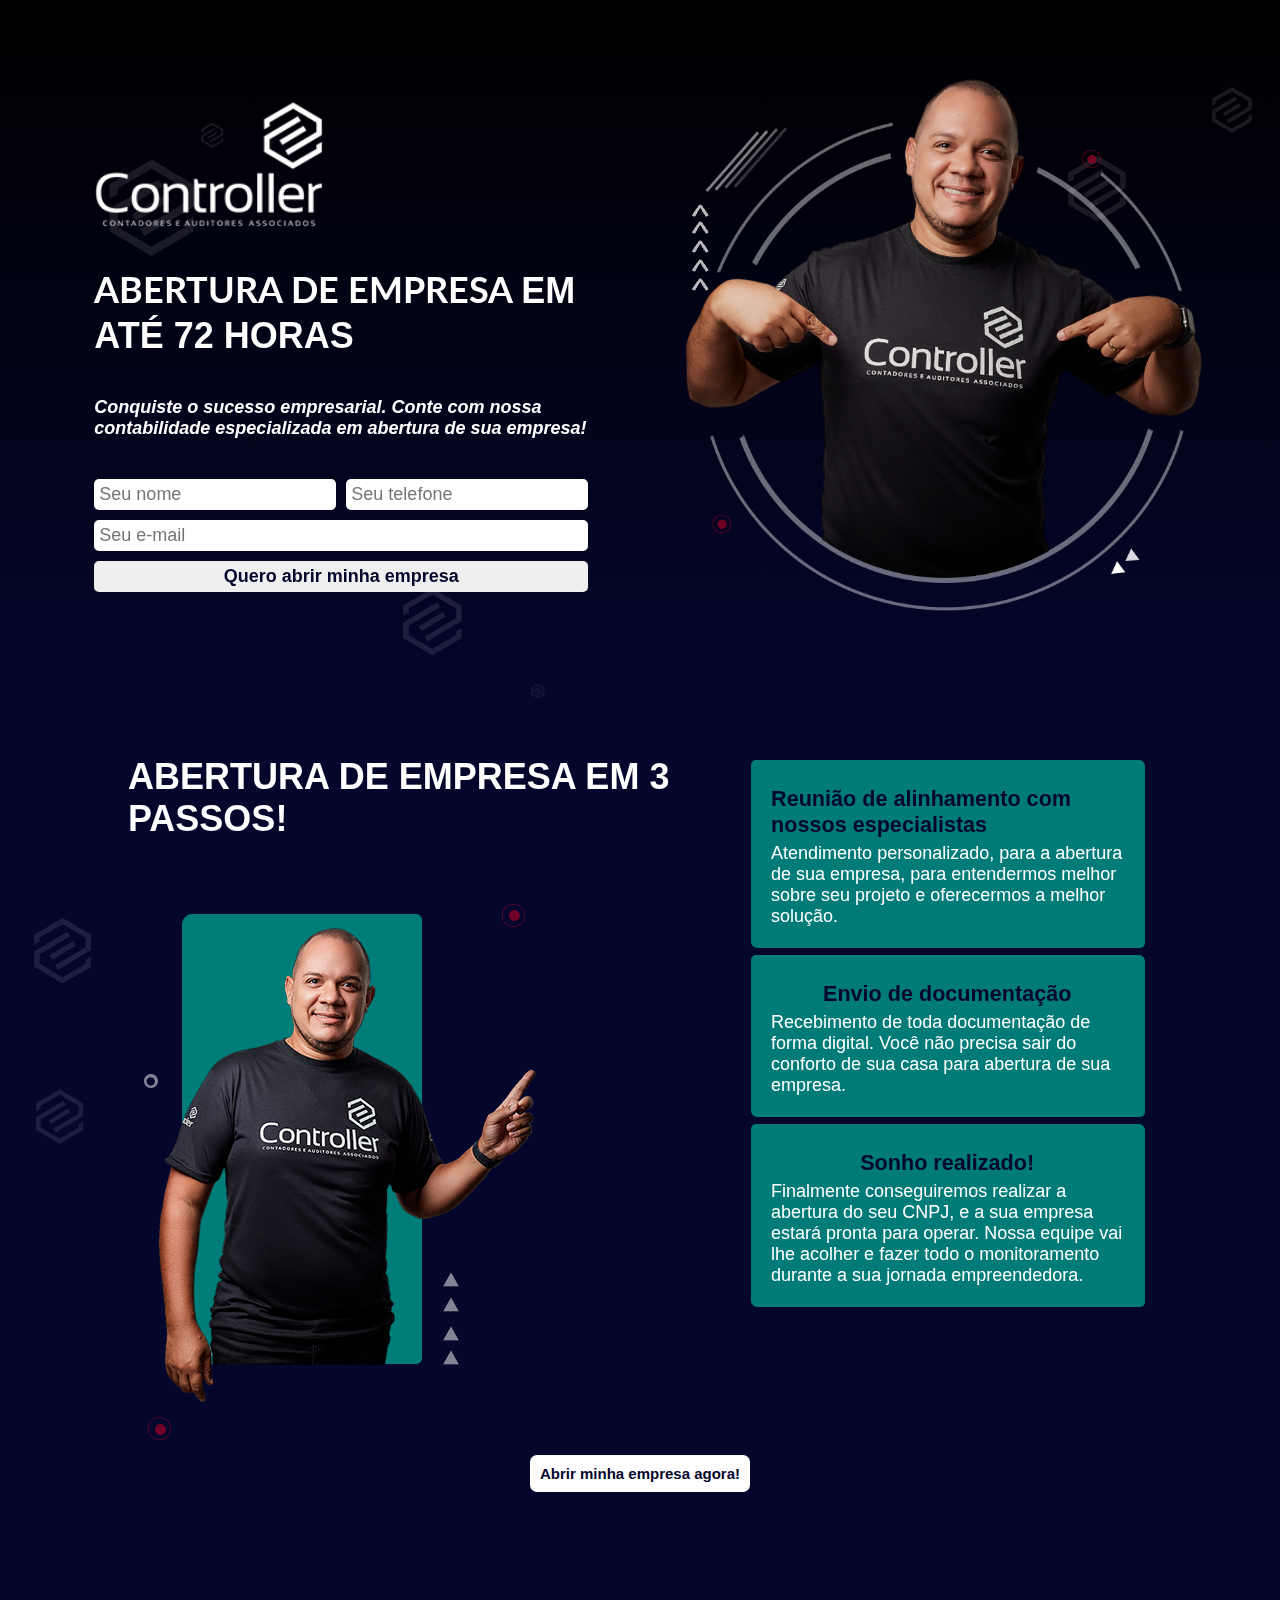
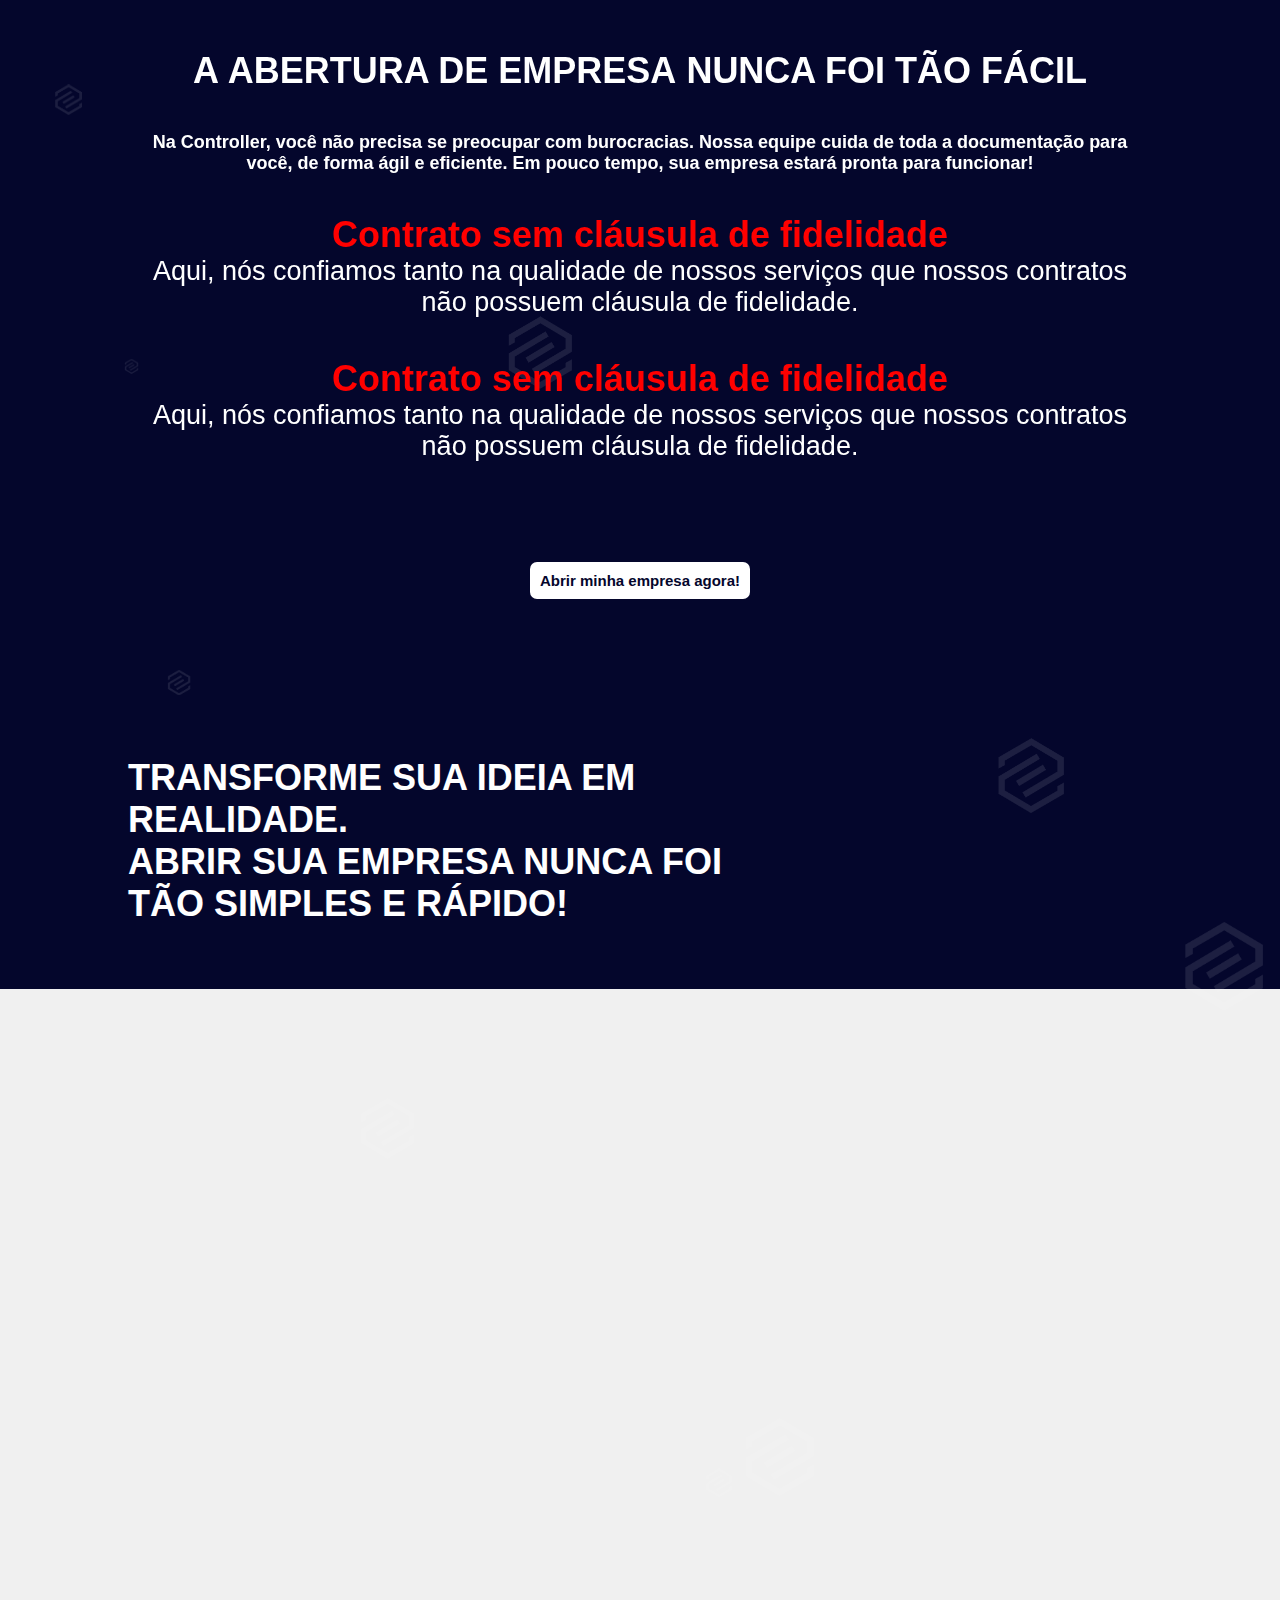
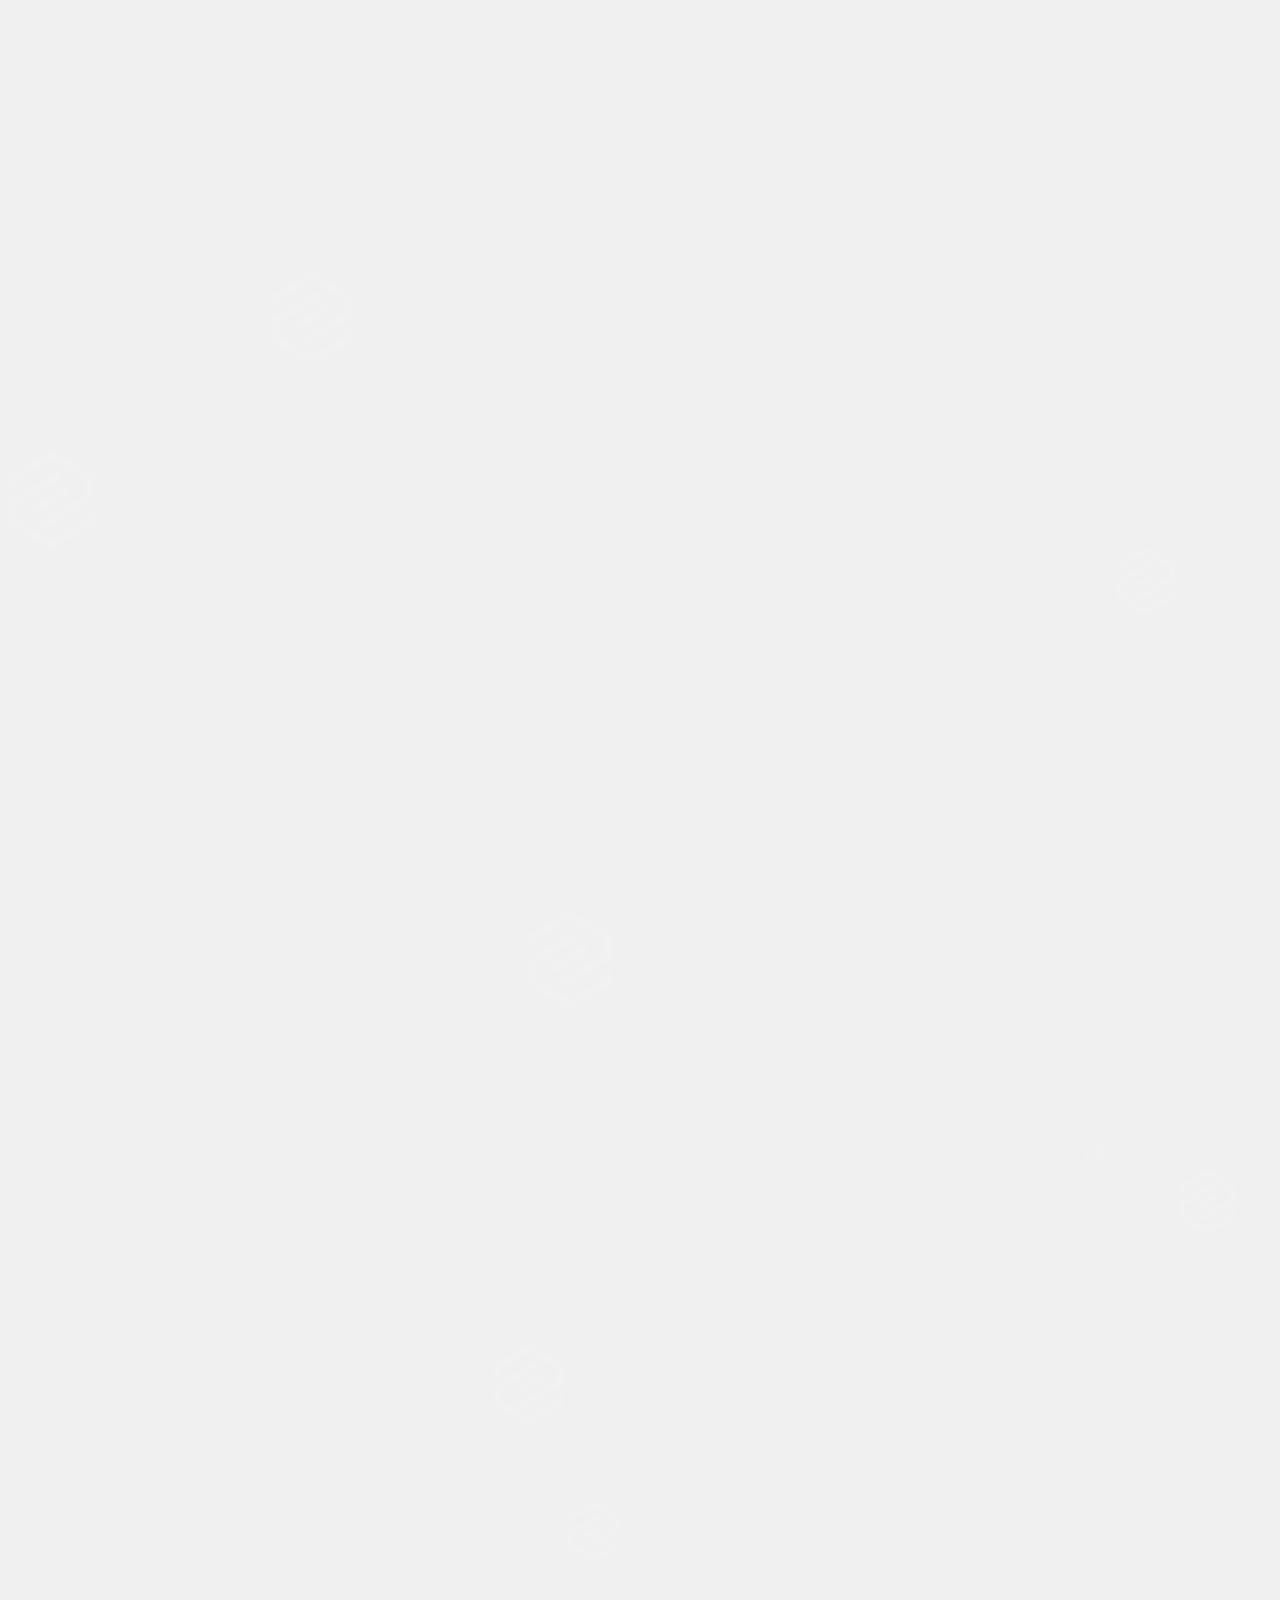
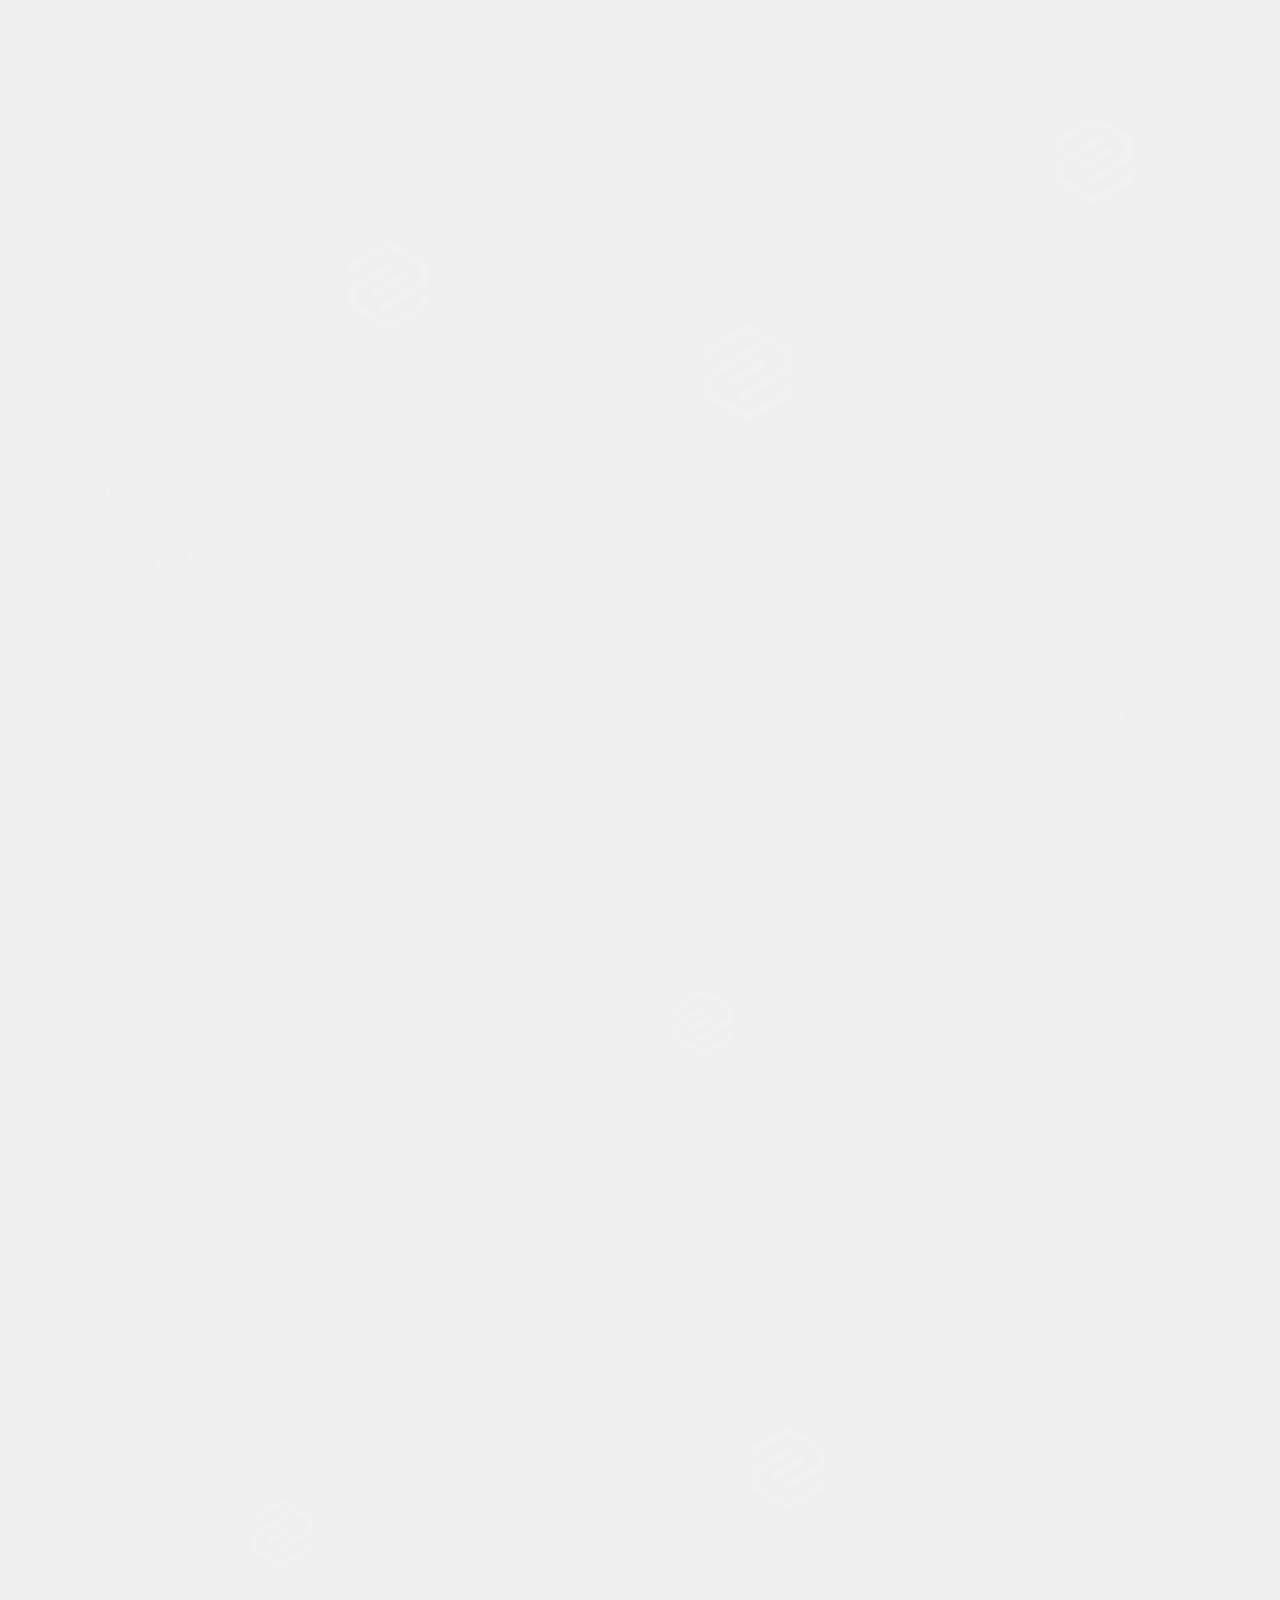
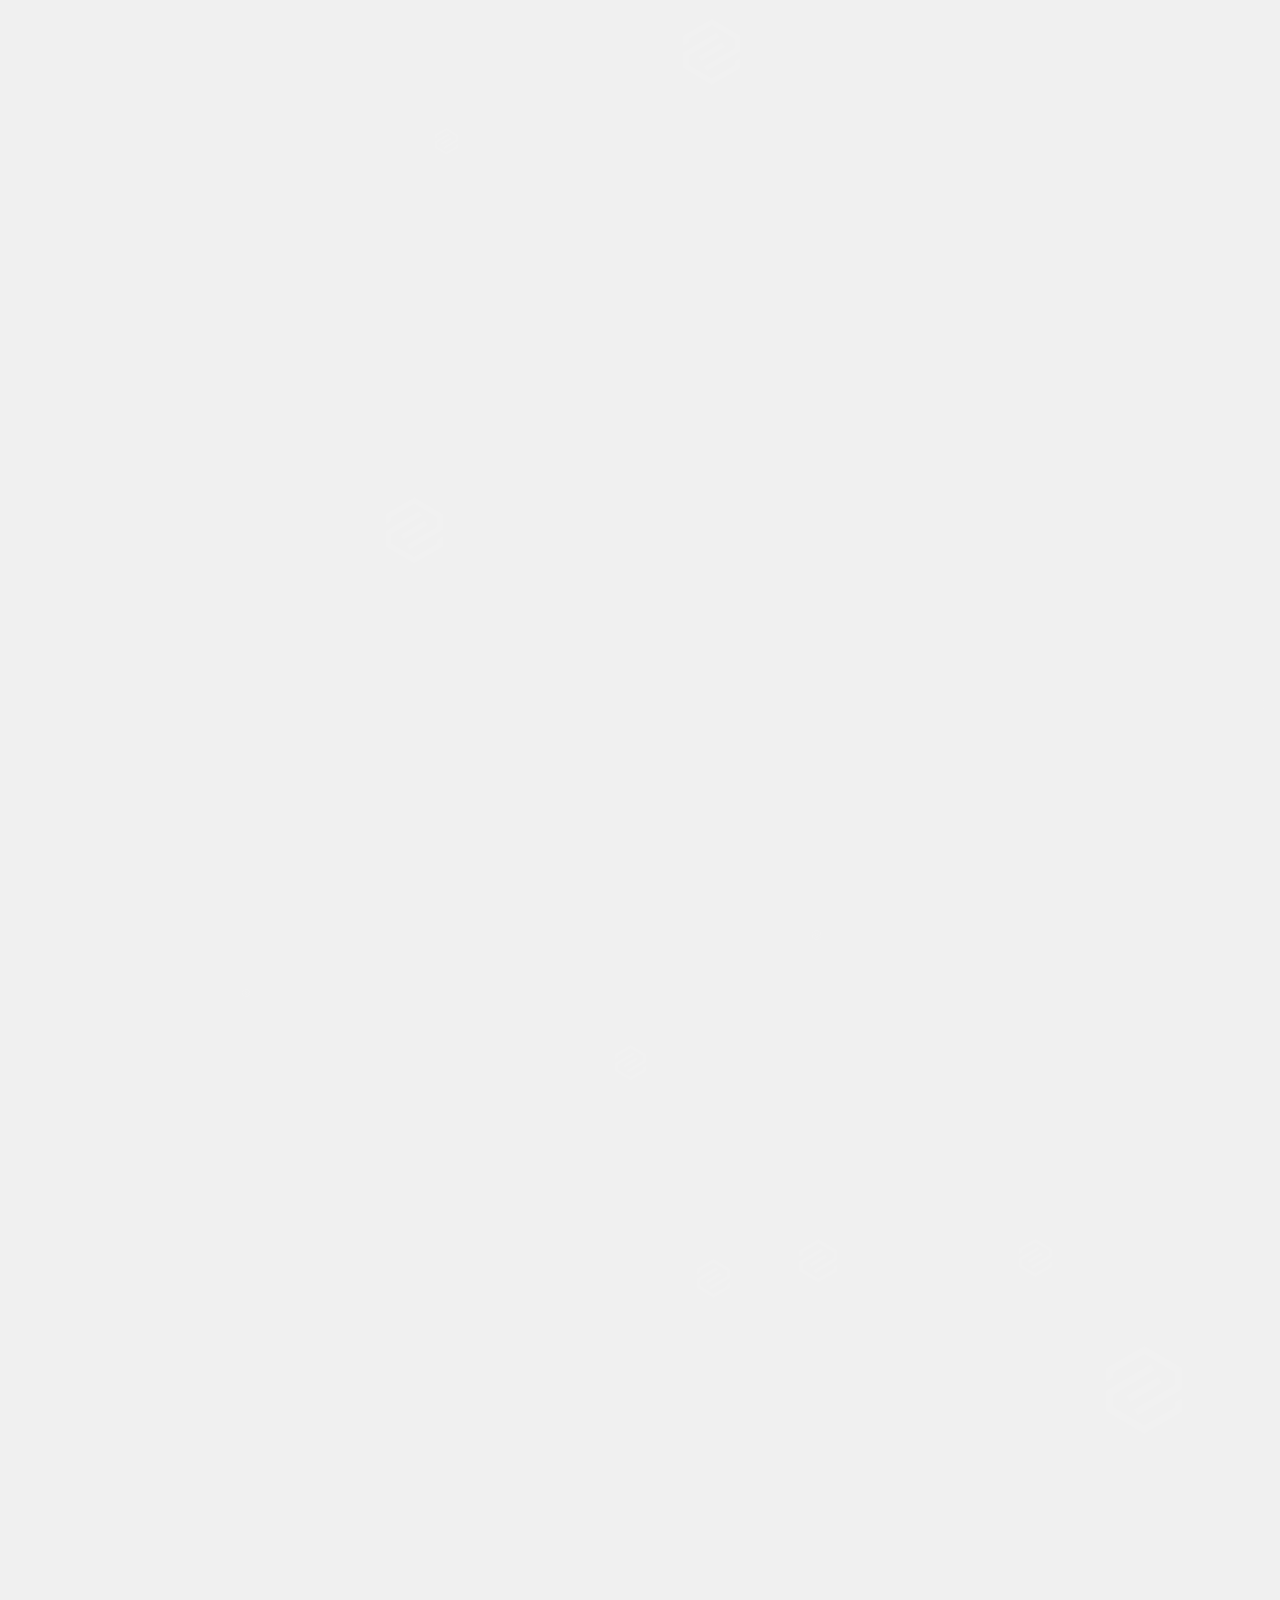
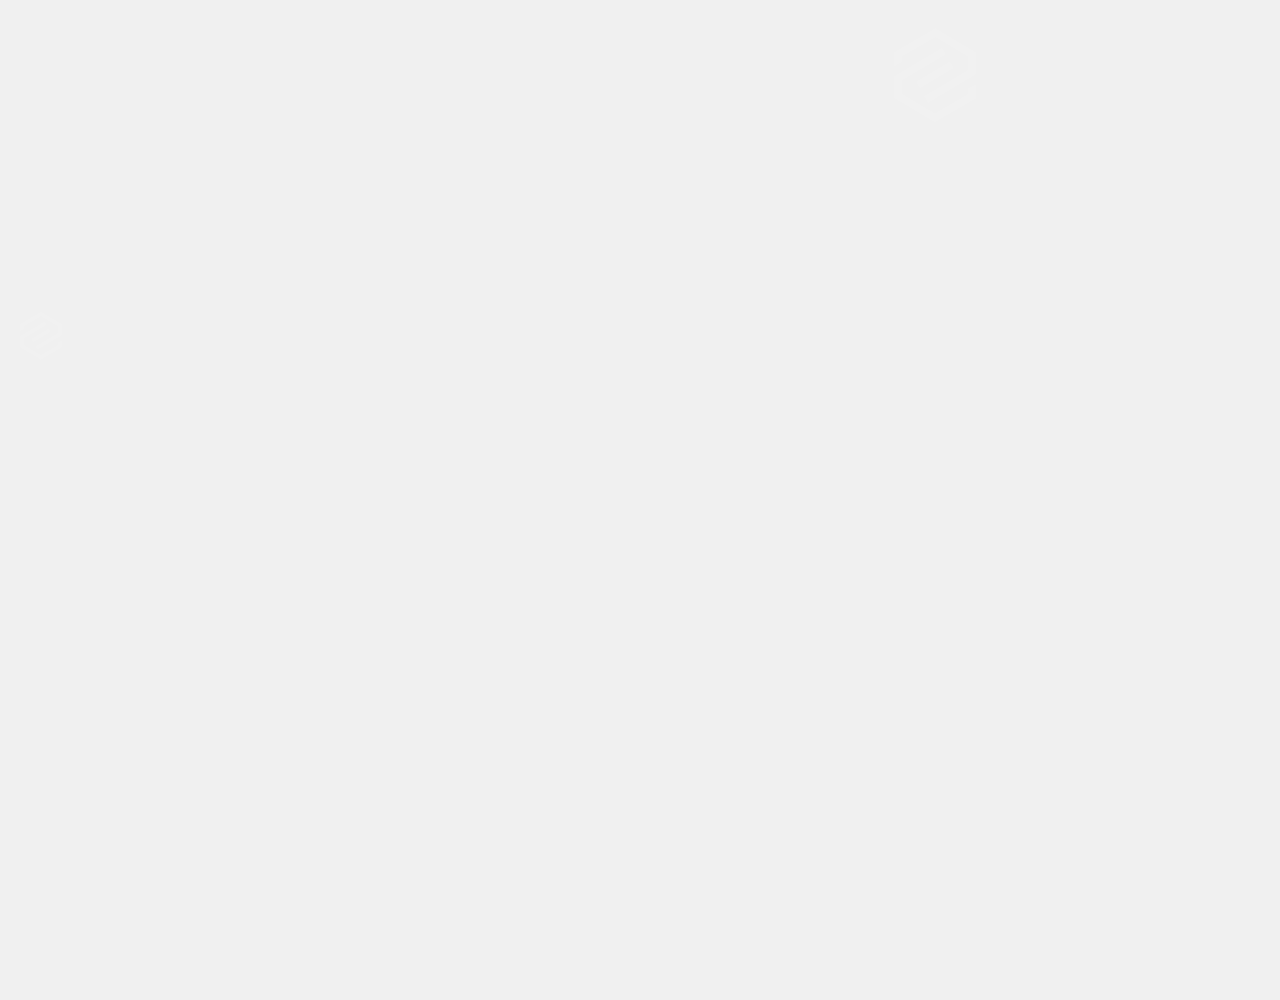
<file: 2/index.html>
<!DOCTYPE html>
<html lang="en">

<head>
    <meta charset="UTF-8">
    <meta name="viewport" content="width=device-width, initial-scale=1.0">
    <title>Abertura de empresa</title>

    <link
        href="https://fonts.googleapis.com/css2?family=Lato:ital,wght@0,100;0,300;0,400;0,700;0,900;1,100;1,300;1,400;1,700;1,900&family=Roboto:ital,wght@0,100;0,300;0,400;0,500;0,700;0,900;1,100;1,300;1,400;1,500;1,700;1,900&display=swap"
        rel="stylesheet" />
    <link rel="stylesheet" href="https://cdnjs.cloudflare.com/ajax/libs/font-awesome/6.5.2/css/all.min.css"
        integrity="sha512-SnH5WK+bZxgPHs44uWIX+LLJAJ9/2PkPKZ5QiAj6Ta86w+fsb2TkcmfRyVX3pBnMFcV7oQPJkl9QevSCWr3W6A=="
        crossorigin="anonymous" referrerpolicy="no-referrer" />
    <link rel="icon" href="https://controllerconsultores.com.br/assets/imgs/favicon 32x32.png" sizes="32x32">

    <link rel="stylesheet" type="text/css" href="./assets/style.css?v=01" />

    <script src="./assets/particles.min.js"></script>
</head>

<body>
    <header>
        <div id="particles-1" class="particles"><canvas class="particles-js-canvas-el"></canvas></div>
        <div class="centro">
            <div class="esquerda">
                <div class="tiles-principais">
                    <a href="./">
                        <div class="logo"></div>

                    </a>
                    <h1>Abertura de empresa <b class="h1-color">EM ATÉ 72 HORAS</b></h1>
                    <h2>Conquiste o sucesso empresarial. Conte com nossa contabilidade especializada em abertura de sua
                        empresa!</h2>
                    <form>
                        <div class="form-name-tel">
                            <input type="text" placeholder="Seu nome">
                            <input type="tel" placeholder="Seu telefone">
                        </div>
                        <div class="email-sub">
                            <input type="email" placeholder="Seu e-mail" />
                            <input type="submit" value="Quero abrir minha empresa">
                        </div>
                    </form>
                </div>
            </div>

            <div class="direita">
                <div class="lay-frame-1">
                    <div class="imgHeader">
                        <div class="frame-1"></div>
                    </div>
                </div>
            </div>
        </div>
    </header>

    <section>
        <div class="lay-sec01">
            <div class="l1 lay-title">
                <h3>Abertura de empresa em <b class="h3-color">3 passos!</b></h3>

                <div class="lay-frame-2">
                    <div class="frame-2"></div>
                </div>
            </div>

            <div class="l2 passos">
                <div class="pas">
                    <i class="fas fa-comment-dots"></i>
                    <span class="pas-title">Reunião de alinhamento com nossos especialistas</span>
                    <p class="pas-text">Atendimento personalizado, para a abertura de sua empresa, para entendermos
                        melhor sobre seu
                        projeto e oferecermos a melhor solução.</p>
                </div>

                <div class="pas">
                    <i class="fas fa-file-upload"></i>
                    <span class="pas-title">Envio de documentação</span>
                    <p class="pas-text">Recebimento de toda documentação de forma digital. Você não precisa sair do
                        conforto de sua casa
                        para abertura de sua empresa.</p>
                </div>

                <div class="pas">
                    <i class="fas fa-check-circle"></i>
                    <span class="pas-title">Sonho realizado!</span>
                    <p class="pas-text">Finalmente conseguiremos realizar a abertura do seu CNPJ, e a sua empresa estará
                        pronta para
                        operar. Nossa equipe vai lhe acolher e fazer todo o monitoramento durante a sua jornada
                        empreendedora.</p>
                </div>
            </div>
        </div>

        <div class="lay_btn">
            <a class="page-scroll" href="">
                <button class="btn_white">Abrir minha empresa agora!</button>
            </a>
        </div>
    </section>


    <section>

        <div class="lay-sec02">
            <div class="l1 lay-title">
                <h3>A <b class="h3-color">abertura de empresa</b> nunca foi tão fácil</h3>
            </div>

            <div class="lay-text">
                <div class="lay-text2">
                    <h4>Na Controller, você não precisa se preocupar com burocracias.
                        Nossa equipe cuida de toda a documentação para você, de forma ágil e eficiente.
                        Em pouco tempo, sua empresa estará pronta para funcionar!</h4>
                </div>

                <div class="lay-verme">
                    <span>Contrato sem cláusula de fidelidade</span>
                    <p>Aqui, nós confiamos tanto na qualidade de nossos serviços que nossos contratos não possuem
                        cláusula de fidelidade.</p>
                </div>

                <div class="lay-verme">
                    <span>Contrato sem cláusula de fidelidade</span>
                    <p>Aqui, nós confiamos tanto na qualidade de nossos serviços que nossos contratos não possuem
                        cláusula de fidelidade.</p>
                </div>
            </div>
        </div>

        <div class="lay_btn">
            <a class="page-scroll" href="">
                <button class="btn_white btn-sec2">Abrir minha empresa agora!</button>
            </a>
        </div>
    </section>


    <section>
        <div class="lay-sec03">
            <div class="l1 lay-title">
                <h3>Transforme sua ideia em realidade.<br> Abrir sua empresa nunca foi tão simples e rápido!</h3>
            </div>
        </div>

    </section>

    <script src="./assets/particles.js"></script>
</body>

</html>
</file>
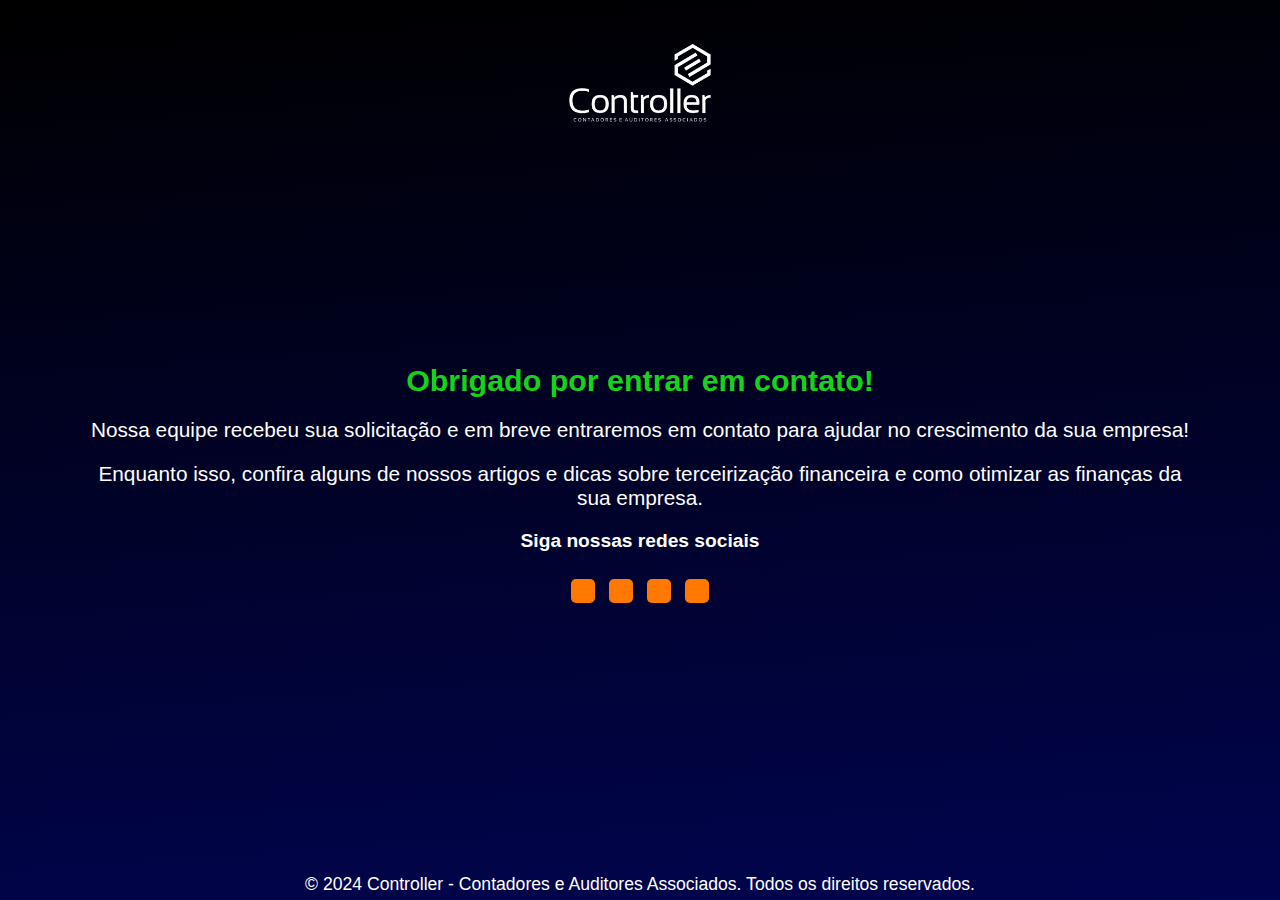
<file: 1/successful/index.html>
<!DOCTYPE html>
<html lang="pt-br">

<head>
    <meta charset="UTF-8">
    <meta name="viewport" content="width=device-width, initial-scale=1.0">
    <title>Página de Agradecimento - Controller</title>
    <link rel="stylesheet" type="text/css" href="./style.css?v=01" />
    <link rel="stylesheet" href="https://cdnjs.cloudflare.com/ajax/libs/font-awesome/6.5.2/css/all.min.css"
        integrity="sha512-SnH5WK+bZxgPHs44uWIX+LLJAJ9/2PkPKZ5QiAj6Ta86w+fsb2TkcmfRyVX3pBnMFcV7oQPJkl9QevSCWr3W6A=="
        crossorigin="anonymous" referrerpolicy="no-referrer" />
</head>

<body>

    <!-- Cabeçalho com logo -->
    <div class="container">
        <div class="logo">
            <img src="./../imgs/logo-phone.png" srcset="./../imgs/logo-desktop.png 1000w, ./../imgs/logo-phone.png 700w"
                sizes="(max-width: 900px) 700px, 1000px" alt="Controller - Contadores e Auditores Associados">
        </div>
    </div>

    <!-- Conteúdo principal -->
    <div class="content">
        <h1>Obrigado por entrar em contato!</h1>
        <p>Nossa equipe recebeu sua solicitação e em breve entraremos em contato para ajudar no crescimento da sua
            empresa!</p>

        <p>Enquanto isso, confira alguns de nossos artigos e dicas sobre terceirização financeira e como otimizar as
            finanças da sua empresa.</p>

        <h2>Siga nossas redes sociais</h2>

        <div class="sos">
            <a href="https://www.facebook.com/controllercontadores" aria-label="Nossa pagina do facebook"
                target="_blank"><i class="fab fa-facebook-f iconRedes"></i></a><a
                href="https://twitter.com/Controllerofc iconRedes" aria-label="Nossa pagina do twitter"
                target="_blank"><i class="fab fa-twitter iconRedes"></i></a><a
                href="https://www.instagram.com/controlleroficial/" aria-label="Nossa pagina do instagram"
                target="_blank"><i class="fab fa-instagram iconRedes"></i></a><a
                href="https://www.linkedin.com/in/controller-contadores-associados-514781152/?original_referer="
                aria-label="Nossa pagina do linkedin" target="_blank"><i class="fab fa-linkedin iconRedes"></i></a>

        </div>

        <span class="info_redir"></span>
    </div>

    <!-- Rodapé -->
    <footer>
        &copy; 2024 Controller - Contadores e Auditores Associados. Todos os direitos reservados.
    </footer>

    <script>
        const infoRedir = document.querySelector('.info_redir');
        let cont = 15;

        let timer = setInterval(() => {
            cont -= 1;  // Simplificação da operação de decremento
            if (cont <= 0) {
                clearInterval(timer);  // Correção para interromper o intervalo
                window.open('https://api.whatsapp.com/send/?phone=5587981025310&text=Olá,+gostaria+de+falar+com+um+especialista+contábil.&type=phone_number&app_absent=0', '_blank');  // Correção do target e simplificação do texto
                infoRedir.style.display = 'none'
            } else {
                infoRedir.textContent = `Você será redirecionado em ${cont} segundos`;  // Correção de gramática no texto
            }
        }, 1000);

    </script>

</body>

</html>
</file>
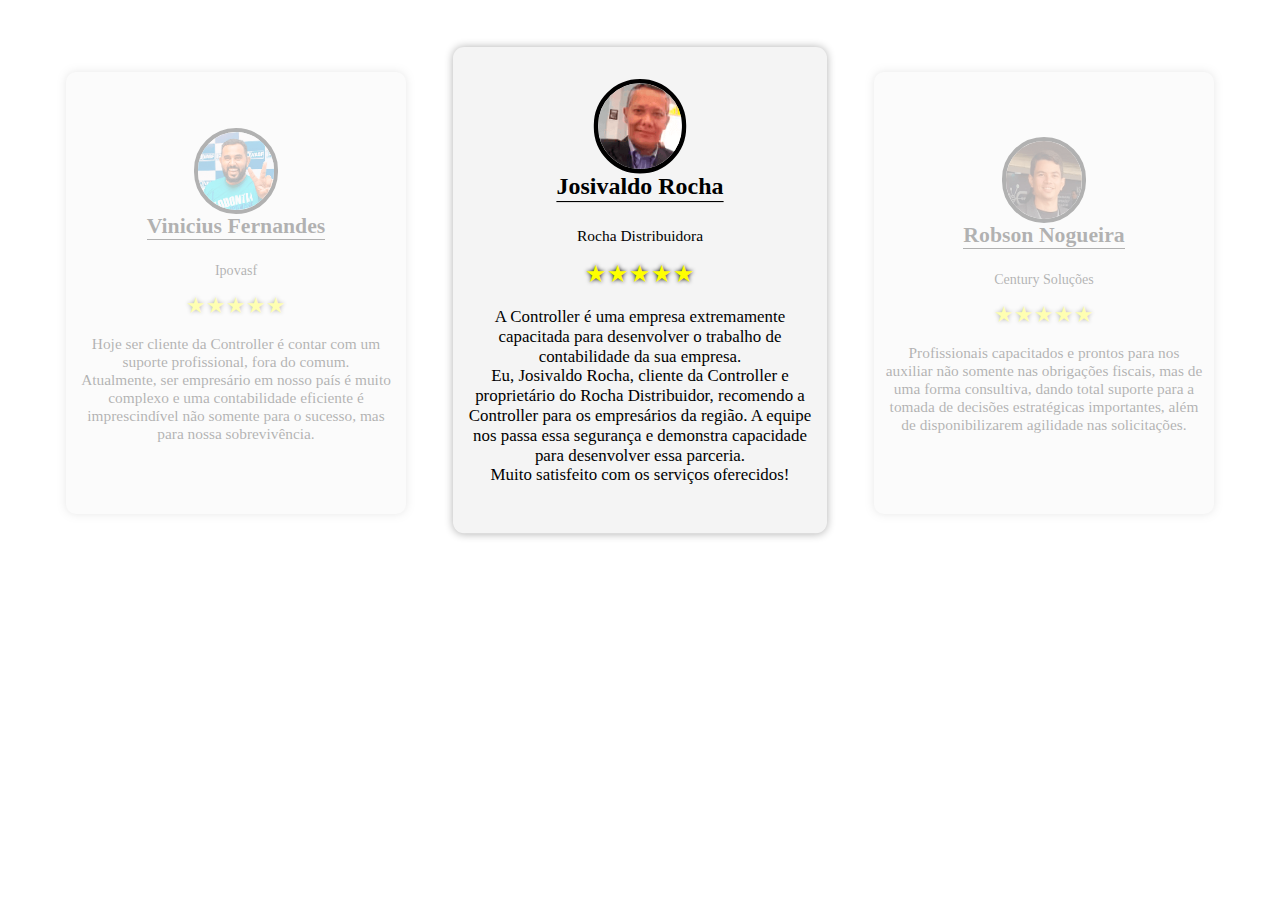
<file: 3/teste.html>
<!DOCTYPE html>
<html lang="en">

<head>
    <meta charset="UTF-8">
    <meta name="viewport" content="width=device-width, initial-scale=1.0">
    <title>Document</title>
    <script src="https://cdnjs.cloudflare.com/ajax/libs/gsap/3.12.5/gsap.min.js"></script>
    <link rel="stylesheet" href="https://cdnjs.cloudflare.com/ajax/libs/font-awesome/6.5.2/css/all.min.css"
        integrity="sha512-SnH5WK+bZxgPHs44uWIX+LLJAJ9/2PkPKZ5QiAj6Ta86w+fsb2TkcmfRyVX3pBnMFcV7oQPJkl9QevSCWr3W6A=="
        crossorigin="anonymous" referrerpolicy="no-referrer" />
    <style>
        .carousel-container {
            display: flex;
            align-items: center;
            justify-content: center;
            width: 100%;
        }

        .carousel {
            display: flex;
            justify-content: center;
            overflow: hidden;
            height: 500px;
            position: relative;
            padding: 5vw;
        }

        .carousel-item {
            width: 100%;
            opacity: 0.3;
            transition: transform 0.5s ease;
        }

        .item {
            display: flex;
            flex-direction: column;
            justify-content: center;
            align-items: center;
            background-color: #f4f4f4;
            width: 25vw;
            height: 33vw;
            padding: 10px;
            border-radius: 10px;
            text-align: center;
            box-shadow: #0000004f 0px 0px 8px 0px;
        }

        .ft_fulano {
            width: 6vw;
            border-radius: 50vw;
            border-style: solid;
            border-color: var(--base1);
            border-width: 4px;
        }

        .name_fulano {
            font-size: 1.7vw;
            font-weight: bold;
            border-bottom-style: solid;
            border-block-width: 1px;
            border-bottom-color: var(--base3);
            margin-bottom: 8px;
        }

        .star {
            color: yellow;
            font-size: 22px;
            text-shadow: 0 0 4px black;
        }

        .text_fulano {
            font-size: 1.2vw;
            color: var(--colorNone);
        }

        .empre_fulano {
            font-size: 1.1vw;
        }

        .carousel-item.center {
            opacity: 1;
            margin: 0 5vw;
            transform: scale(1.1);
        }

        .carousel-btn {
            background-color: rgba(0, 0, 0, 0.5);
            color: white;
            border: none;
            font-size: 24px;
            cursor: pointer;
            padding: 10px;
            margin: 0 20px;
            transition: background-color 0.3s;
        }

        .carousel-btn:hover {
            background-color: rgba(0, 0, 0, 0.7);
        }

        .nav-button {
            position: absolute;
            border: none;
            cursor: pointer;
            padding: 10px;
            z-index: 10;
            /* Garantir que esteja acima dos itens do carrossel */
            font-size: 40px;
            background: none;

            color: rgb(20 32 106);
        }

        .prev {
            left: 2vw;
            transform: rotate(90deg);
        }

        .next {
            right: 2vw;
            transform: rotate(-90deg);
        }
    </style>
</head>

<body>

    <div class="carousel-container">
        <i id="prev" class="fas fa-chevron-circle-down nav-button prev"></i>
        <div id="carousel" class="carousel">
            <!-- Os cards serão inseridos dinamicamente aqui -->
        </div>
        <i id="next" class="fas fa-chevron-circle-down nav-button next"></i>
    </div>

    <script>
        const cards = [
            `<div class="item">
                <img class="ft_fulano" src="[data-uri]"
                <span class="name_fulano">Ari França e Layce Fernandes</span>
                <p class="empre_fulano">Centro Educacional FESN-ARACAJÚ</p>
                <span class="star">★★★★★</span>
                <p class="text_fulano">
                    <i class="fas fa-quote-left"></i>
                    Contar com a Controller foi a nossa melhor escolha na abertura da empresa e para a condução de toda a parte contábil e fiscal de nosso negócio. Encontramos em vocês compromisso, organização, responsabilidade e muita agilidade.
                    <i class="fas fa-quote-right"></i>
                </p>
                </div>`,
            `<div class="item">
                    <img class="ft_fulano" src="[data-uri]"
                    <span class="name_fulano">Daise Azevedo</span>
                    <p class="empre_fulano">Sobrancelhas Maison Sourcial</p>
                    <span class="star">★★★★★</span>
                    <p class="text_fulano">
                        <i class="fas fa-quote-left"></i>
                        Quando procuramos a Controller, nossa empresa passava por um caos contábil: já tínhamos 7 meses de funcionamento e não possuíamos alvará de funcionamento nem as devidas licenças, além de termos multas geradas por negligência da empresa anterior.<br>
                        Após 20 dias de contratação dos serviços da Controller, o alvará e as licenças já estavam emitidos e não havia mais nenhuma pendência.<br>
                        Parabéns pelo profissionalismo da equipe e por serem sempre solícitos quando necessitamos!
                        <i class="fas fa-quote-right"></i>
                    </p>
                </div>`,
            `<div class="item">
                    <img class="ft_fulano" src="[data-uri]" /> 
                    <span class="name_fulano">Vinicius Fernandes</span>
                    <p class="empre_fulano">Ipovasf</p>
                    <span class="star">★★★★★</span>
                    <p class="text_fulano">
                        <i class="fas fa-quote-left"></i>
                        Hoje ser cliente da Controller é contar com um suporte profissional, fora do comum.<br>
                        Atualmente, ser empresário em nosso país é muito complexo e uma contabilidade eficiente é imprescindível não somente para o sucesso, mas para nossa sobrevivência.
                        <i class="fas fa-quote-right"></i>
                    </p>
                </div>`,
            `<div class="item ">
                    <img class="ft_fulano" src="[data-uri]" /> 
                    <span class="name_fulano">Josivaldo Rocha</span>
                    <p class="empre_fulano">Rocha Distribuidora</p>
                    <span class="star">★★★★★</span>
                    <p class="text_fulano">
                        <i class="fas fa-quote-left"></i>
                        A Controller é uma empresa extremamente capacitada para desenvolver o trabalho de contabilidade da sua empresa.<br>
                        Eu, Josivaldo Rocha, cliente da Controller e proprietário do Rocha Distribuidor, recomendo a Controller para os empresários da região. A equipe nos passa essa segurança e demonstra capacidade para desenvolver essa parceria.<br>
                        Muito satisfeito com os serviços oferecidos!
                        <i class="fas fa-quote-right"></i>
                    </p>
                </div>`,

            `<div class="item ">
                    <img class="ft_fulano" src="[data-uri]" /> 
                    <span class="name_fulano">Robson Nogueira</span>
                    <p class="empre_fulano">Century Soluções</p>
                    <span class="star">★★★★★</span>
                    <p class="text_fulano">
                        <i class="fas fa-quote-left"></i>
                        Profissionais capacitados e prontos para nos auxiliar não somente nas obrigações fiscais, mas de uma forma consultiva, dando total suporte para a tomada de decisões estratégicas importantes, além de disponibilizarem agilidade nas solicitações.
                        <i class="fas fa-quote-right"></i>
                    </p>
                </div>`,

            `<div class="item ">
                    <img class="ft_fulano" src="[data-uri]" /> 
                    <span class="name_fulano">Paulo Sousa</span>
                    <p class="empre_fulano">Ipovasf</p>
                    <span class="star">★★★★★</span>
                    <p class="text_fulano">
                        <i class="fas fa-quote-left"></i>
                        Profissionalismo, competência e disponibilidade, assim é como vejo a CONTROLLER CONTADORES E AUDITORES ASSOCIADOS. Desde o primeiro contato com o Francisco, em 2016, tive a certeza de que nossa empresa estaria em excelentes mãos. Obrigado, Controller.
                        <i class="fas fa-quote-right"></i>
                    </p>
            </div>`
        ];
        function initCarousel() {
            const carousel = document.getElementById('carousel');
            let currentIndex = 0;
            let isAnimating = false;

            function renderCards() {
                carousel.innerHTML = '';

                // Ajuste para iniciar sempre com o quarto item (index = 3) como base de visualização
                let adjustedIndex = (currentIndex + 3) % cards.length;

                const leftIndex = (adjustedIndex - 1 + cards.length) % cards.length;
                const rightIndex = (adjustedIndex + 1) % cards.length;

                // Renderiza os itens nas posições esquerda, centro e direita
                const leftCard = document.createElement('div');
                leftCard.className = 'carousel-item left';
                leftCard.innerHTML = cards[leftIndex];

                const centerCard = document.createElement('div');
                centerCard.className = 'carousel-item center';
                centerCard.innerHTML = cards[adjustedIndex];

                const rightCard = document.createElement('div');
                rightCard.className = 'carousel-item right';
                rightCard.innerHTML = cards[rightIndex];

                // Adiciona os elementos ao DOM
                carousel.appendChild(leftCard);
                carousel.appendChild(centerCard);
                carousel.appendChild(rightCard);
            }
            function nextSlide() {
                if (isAnimating) return;
                isAnimating = true;

                // Desliza os cards para a esquerda
                gsap.to(".carousel-item", {
                    x: "-100vw",
                    duration: 0.4, // Duração ajustada para sincronização
                    onComplete: () => {
                        currentIndex = (currentIndex + 1) % cards.length;
                        renderCards();
                        isAnimating = false;
                    }
                });

                gsap.to(".carousel-item.right", {
                    scale: 1.1,
                    duration: 0.4, // Duração ajustada para sincronização
                });
                gsap.to(".carousel-item.center", {
                    scale: 1,
                    opacity: 0.3,
                    duration: 0.4, // Duração ajustada para sincronização
                });
            }

            function prevSlide() {
                if (isAnimating) return;
                isAnimating = true;

                // Desliza os cards para a direita
                gsap.to(".carousel-item", {
                    x: "+100vw",
                    duration: 0.4, // Duração ajustada para sincronização
                    onComplete: () => {
                        currentIndex = (currentIndex - 1 + cards.length) % cards.length;
                        renderCards();
                        isAnimating = false;
                    }
                });

                gsap.to(".carousel-item.left", {
                    scale: 1.1,
                    duration: 0.4, // Duração ajustada para sincronização
                });
                gsap.to(".carousel-item.center", {
                    scale: 1,
                    duration: 0.4, // Duração ajustada para sincronização
                });
            }

            document.getElementById('next').addEventListener('click', nextSlide);
            document.getElementById('prev').addEventListener('click', prevSlide);

            renderCards();
        }

        initCarousel();
    </script>
</body>

</html>
</file>
<file: 2/assets/style.css>
/*----------------GLOBAL---------*/
* {
    padding: 0px;
    margin: 0px;
    font-size: 18px;
    font-family: Arial, Helvetica, sans-serif;

}


html {
    scroll-behavior: smooth;
    display: flex;
    justify-content: center;
    flex-direction: column;
    align-items: center;
}

:root {
    --base1: #01044e;
    --base3: #ed8534;
    --base4: #ffffff;
    --base5: #000000;
    --base6: #d9d8d5;
    --base7: #fdbe01;
    --base8: #007b78;
    --textsWhite: #ffffff;
    --colorNone: #5c5c5c;
}

::-webkit-scrollbar {
    width: 10px;
}

::-webkit-scrollbar-thumb {
    background-color: var(--base8);
    border-radius: 10px;
}

::-webkit-scrollbar-track {
    background: var(--base1);
}

@keyframes pulse {
    0% {
        box-shadow: inset 0 0 430px #00e1db33, 0 0 260px #00e1db33, 0 0 100px #00e1db33, 0 0 30px #00e1db33, 0 0 15px #00e1db33;
    }

    50% {
        box-shadow: inset 0 0 430px #00e1db59, 0 0 300px #00e1db59, 0 0 150px #00e1db59, 0 0 50px #00e1db59, 0 0 25px #00e1db59;
    }

    100% {
        box-shadow: inset 0 0 430px #00e1db33, 0 0 260px #00e1db33, 0 0 100px #00e1db33, 0 0 30px #00e1db33, 0 0 15px #00e1db33;
    }
}

@keyframes pulseButton {
    0% {
        transform: scale(1)
    }

    50% {
        transform: scale(1.1)
    }

    100% {
        transform: scale(1)
    }
}

@keyframes title {

    0% {
        background: var(--textsWhite);
        -webkit-background-clip: text;
        background-clip: text;
        color: transparent;

    }

    100% {
        background: linear-gradient(to right, #00e1db, var(--base8));
        -webkit-background-clip: text;
        background-clip: text;
        color: transparent;
    }
}

@keyframes bounce {

    0%,
    100% {
        transform: translateY(-40%);
        animation-timing-function: cubic-bezier(.8, 0, 1, 1);
    }

    50% {
        transform: translateY(0);
        animation-timing-function: cubic-bezier(0, 0, .2, 1);
    }
}



:root {
    --base1: #04062c;
    --base3: #ed8534;
    --base4: #ffffff;
    --base5: #000000;
    --base6: #d9d8d5;
    --base7: #fdbe01;
    --textsWhite: #ffffff;
    --colorNone: #5c5c5c;
}

/*HEADER*/
header {
    background: linear-gradient(360deg, var(--base1), var(--base5));
    overflow: hidden;
}

section {
    background-color: var(--base1);
    color: var(--textsWhite);
    padding: 5% 10%;
    overflow: hidden;
}

/* Estilos padrão (aplicados em todos os dispositivos) */
body {
    font-size: 16px;
    background-color: #f0f0f0;
    display: flex;
    justify-content: center;
    flex-direction: column;
    /* Outros estilos globais */
}

/*HEADER*/
.particles {
    width: 100%;
    height: 1000vh;
    position: absolute;
    z-index: 0;
}


/*HEADER*/
canvas.particles-js-canvas-el {
    position: absolute;
    z-index: 0;
}


/*HEADER*/
h1,
h1 span {
    font-family: Lato, sans-serif;
    text-transform: uppercase;
}


/*HEADER*/
.h1-color,
.h3-color {
    animation: title 3s forwards;
    animation-delay: 2s;
    background: white;
    -webkit-background-clip: text;
    background-clip: text;
    color: transparent;
}

h3 {
    color: var(--base4);
}

/*HEADER*/
.frame-1 {
    background-image: url('./frame-1.png');
    background-size: cover;
}



/*HEADER*/
.logo {
    background-image: url('./logo-phone.png');
    background-size: cover;
}


/*HEADER*/
form {
    display: flex;
    flex-direction: column;
    gap: 10px;
}


/*HEADER*/
.tiles-principais {
    display: flex;
    flex-direction: column;
    gap: 40px;
}


/*HEADER*/
input {
    padding: 5px;
    border-radius: 5px;
    outline: none;
    border-style: none;
}


/*HEADER*/
input[type="submit"] {
    color: var(--base8);
    border-style: none;
    border-radius: 5px;
    cursor: pointer;
    outline: none;
    color: var(--base1);
    font-weight: bold;
}


/*HEADER*/
input[type="submit"]:hover {
    background-color: var(--base8);
    color: var(--textsWhite);
    transition: 500ms;
}


/*HEADER*/
.form-name-tel {
    display: flex;
    flex-direction: row;
    gap: 10px;
}


/*HEADER*/
.email-sub {
    display: flex;
    flex-direction: column;
    gap: 10px;
}

/*HEADER*/
/*efeito pulse*/
.imgHeader {
    position: relative;
    z-index: 1;
}


/*HEADER*/
.imgHeader:after {
    content: "";
    position: absolute;
    top: 62%;
    left: 50%;
    background: transparent;
    width: 450px;
    height: 450px;
    border-radius: 100%;
    z-index: -1;
    transform: translate(-50%, -60%);
    animation: pulse 2s infinite;
}

/*==============fim do header global====================*/

.frame-2 {
    background-image: url('./frame-2.png');
    background-size: cover;
}

/*================Fim do blobal=========================*/











/* Para telas pequenas (celulares) */
@media (max-width: 600px) {
    body {
        font-size: 14px;
        /* Outros ajustes para telas pequenas */
    }
}

/* Para tablets e dispositivos de tamanho médio */
@media (min-width: 601px) and (max-width: 1024px) {
    body {
        font-size: 15px;
        /* Outros ajustes para dispositivos médios */
    }
}

/* Para telas grandes (desktops) */
@media (min-width: 1025px) {
    body {
        font-size: 16px;
        max-width: 1366px;
        width: 100%;
    }

    /*---------HEADER--------*/
    header {
        display: flex;
        flex-direction: column;
        align-items: center;
        width: 100%;
        color: var(--textsWhite);
    }

    .centro {
        display: flex;
        flex-direction: row;
        width: 100%;
        justify-content: space-evenly;
        z-index: 1;
    }

    .logo {
        width: 230px;
        height: 126px;
    }

    h1,
    .h1-color {
        font-size: 2rem;
    }

    h2 {
        font-size: 1rem;
        font-style: italic;
    }

    .imgHeader:after {
        width: 222px;
        height: 300px;
    }

    .frame-1 {
        width: 540px;
        height: 540px;
    }

    .esquerda,
    .direita {
        display: flex;
        justify-content: center;
        align-items: center;
        max-width: 50%;
        width: 40%;
    }

    .lay-frame-1,
    .tiles-principais {
        padding: 1px 80px;
        margin: 75px 0px;
    }

    /**======FIM HEADER===========*/




    /*--------------section-1-------------*/
    .lay-sec01,
    .lay-sec02 {
        z-index: 1;
        position: relative;
    }

    .lay-sec01 {
        display: flex;
        flex-direction: row;
    }

    h3,
    .h3-color {
        font-size: 2rem;
        text-transform: uppercase;
        text-align: left;
    }

    .l1 {
        width: 60%;
    }

    .l2 {
        width: 40%;
    }

    .passos {
        display: flex;
        flex-direction: column;
        align-items: center;
    }

    .pas {
        display: flex;
        padding: 5%;
        flex-direction: column;
        text-align: left;
        width: 86%;
        margin: 1%;
        border-radius: 5px;
        box-shadow: var(--base8) 1px 1px;
        background-color: var(--base8);
        align-items: center;
        gap: 5px;
    }


    .pas .fas {
        font-size: 1.6rem;
    }

    .pas-title {
        font-size: 1.2rem;
        color: var(--base1);
        font-weight: bold;
    }

    .frame-2 {
        width: 420px;
        height: 605px;
    }

    .lay_btn {
        width: 100%;
        display: flex;
        justify-content: center;
        z-index: 1;
    }

    .btn_white {
        transition: 500ms;
        background-color: var(--base4);
        color: var(--base1);
        outline: none;
        border: none;
        border-radius: 7px;
        padding: 10px;
        animation: pulseButton 2s infinite;
        cursor: pointer;
        font-weight: bold;
        font-size: 15px;
        margin: 10px 0px 30px 0px;

    }

    /*=============fim da section 1================*/


    /*---------------------------section-01----------------------------*/
    .lay-sec02 {
        display: flex;
        flex-direction: column;
        justify-content: center;
    }

    .lay-sec02 .l1 {
        width: 100%;
        display: flex;
        justify-content: center;
    }

    .lay-sec02 h3 {
        text-align: right;
    }

    /*====================*/



    /*-----------------------section 2----------------------*/
    .lay-text {
        display: flex;
        flex-direction: column;
        gap: 40px;
    }

    .lay-text2 {
        display: flex;
        justify-content: center;
        text-align: center;
        margin: 40px 0px 0px 0px;
    }

    .lay-verme {
        display: flex;
        flex-direction: column;
        text-align: center;

    }

    .lay-verme span {
        color: red;
        font-size: 2rem;
        font-weight: bolder;
    }

    .lay-verme p {
        font-size: 1.5rem;
    }

    .btn-sec2 {
        margin-top: 100px;
    }

    /*=========================================*/



}


/* Para telas muito grandes (monitores ultrawide, 4K, etc.) */
@media (min-width: 1440px) {
    body {
        font-size: 18px;
        background: linear-gradient(180deg, #000000, #04062c, #04062c, #04062c, #04062c);
    }
}
</file>
<file: 1/successful/style.css>
* {
    padding: 0px;
    margin: 0px;
    font-family: Arial, Helvetica, sans-serif;
}

:root {
    --base1: #01044e;
    --base3: #ed8534;
    --base4: #ffffff;
    --base5: #000000;
    --base6: #ff933f;
    --textsWhite: #ffffff;
    --colorNone: #5c5c5c;
}

body {
    font-family: Arial, sans-serif;
    margin: 0;
    padding: 0;
    background: linear-gradient(356deg, var(--base1), var(--base5));
    color: #fff;
    display: flex;
    flex-direction: column;
    justify-content: space-between;
    height: 100vh;
    font-size: 1.2rem;
}

.container {
    display: flex;
    justify-content: center;
    align-items: center;
    padding: 20px 0px 0px 0px;
}

.logo img {
    height: 50px;
}

.content {
    text-align: center;
    padding: 0 20px;
}

.content h1 {
    color: #17d317;
    font-size: 1rem;
    animation: anim01 3s infinite;
}

.content h2 {
    font-size: 0.8rem;
}

.iconRedes {
    font-size: 1rem;
}


@keyframes anim01 {
    0% {
        text-shadow: -1px 0px 11px #17d317;
    }

    50% {
        text-shadow: -1px 0px 11px #17d31700;
    }

    100% {
        text-shadow: -1px 0px 11px #17d317;
    }
}


.content p {
    font-size: 0.8rem;
    margin: 20px 0;
}

.content a {
    display: inline-block;
    margin: 7px;
    padding: 10px 10px;
    background-color: #FF7900;
    color: #fff;
    font-size: 1rem;
    text-decoration: none;
    border-radius: 5px;
}

.content a:hover {
    background-color: #FF9900;
}

.image {
    margin-top: 30px;
}

.image img {
    max-width: 100%;
    height: auto;
}

.sos {
    margin-bottom: 20px;
}

.info_redir {
    font-size: 0.8rem;
    font-weight: bold;
}

footer {
    font-size: 0.7rem;
    text-align: center;
    padding: 5px;
    position: relative;
    bottom: 0;
    color: #fff;
}

@media (min-width: 360px) {
    .logo img {
        height: 90px;
    }

    body {
        font-size: 1.4rem;
    }
}

@media (min-width: 412px) {
    .logo img {
        height: 76px;
    }

    .content h1 {
        font-size: 2.4rem;
    }

    .content p {
        font-size: 1.4rem;
    }

    .sos {
        margin: 20px;
    }

    footer {
        font-size: 0.8rem;
        padding: 5px 20px;
    }

}

@media (min-width: 768px) {
    .logo img {
        height: 100px;
    }

    .content {
        text-align: center;
        padding: 0 80px;
    }

    .content h1 {
        font-size: 3.4rem;
    }

    .content p {
        font-size: 1.8rem;
    }

    .content h2 {
        font-size: 1.5rem;
    }

    .info_redir {
        font-size: 1.5rem;
    }

    .iconRedes {
        font-size: 2.5rem;
    }

    .content a {
        padding: 20px;
    }

    .container {
        padding: 43px 0px 0px 0px;
    }

    footer {
        font-size: 1.1rem;
    }
}

@media (min-width: 1024px){
    .logo img {
        height: 80px;
    }
    .content h1 {
        font-size: 1.9rem;
    }
    .content p {
        font-size: 1.3rem;
    }
    .content h2 {
        font-size: 1.2rem;
    }
    .iconRedes {
        font-size: 1.5rem;
    }
    .content a {
        padding: 12px;
    }
}

@media (min-width: 1024px) and (min-height: 1366px) {
    .logo img {
        height: 145px;
    }

    .content {
        padding-bottom: 8vh;
    }

    .content h1 {
        font-size: 3.4rem;
    }

    .content p {
        font-size: 2.3rem;
    }
    .content h2 {
        font-size: 2.2rem;
    }
    .sos {
        margin: 70px;
    }
    .info_redir {
        font-size: 1.9rem;
    }
    .iconRedes {
        font-size: 2.5rem;
    }
}

@media (min-width: 1358px){
    footer {
        font-size:0.8rem;
    }
    .content h1 {
        font-size: 2.5rem;
    }
    .content p {
        font-size: 1rem;
    }
    .info_redir {
        font-size: 1rem;
    }
}
</file>
